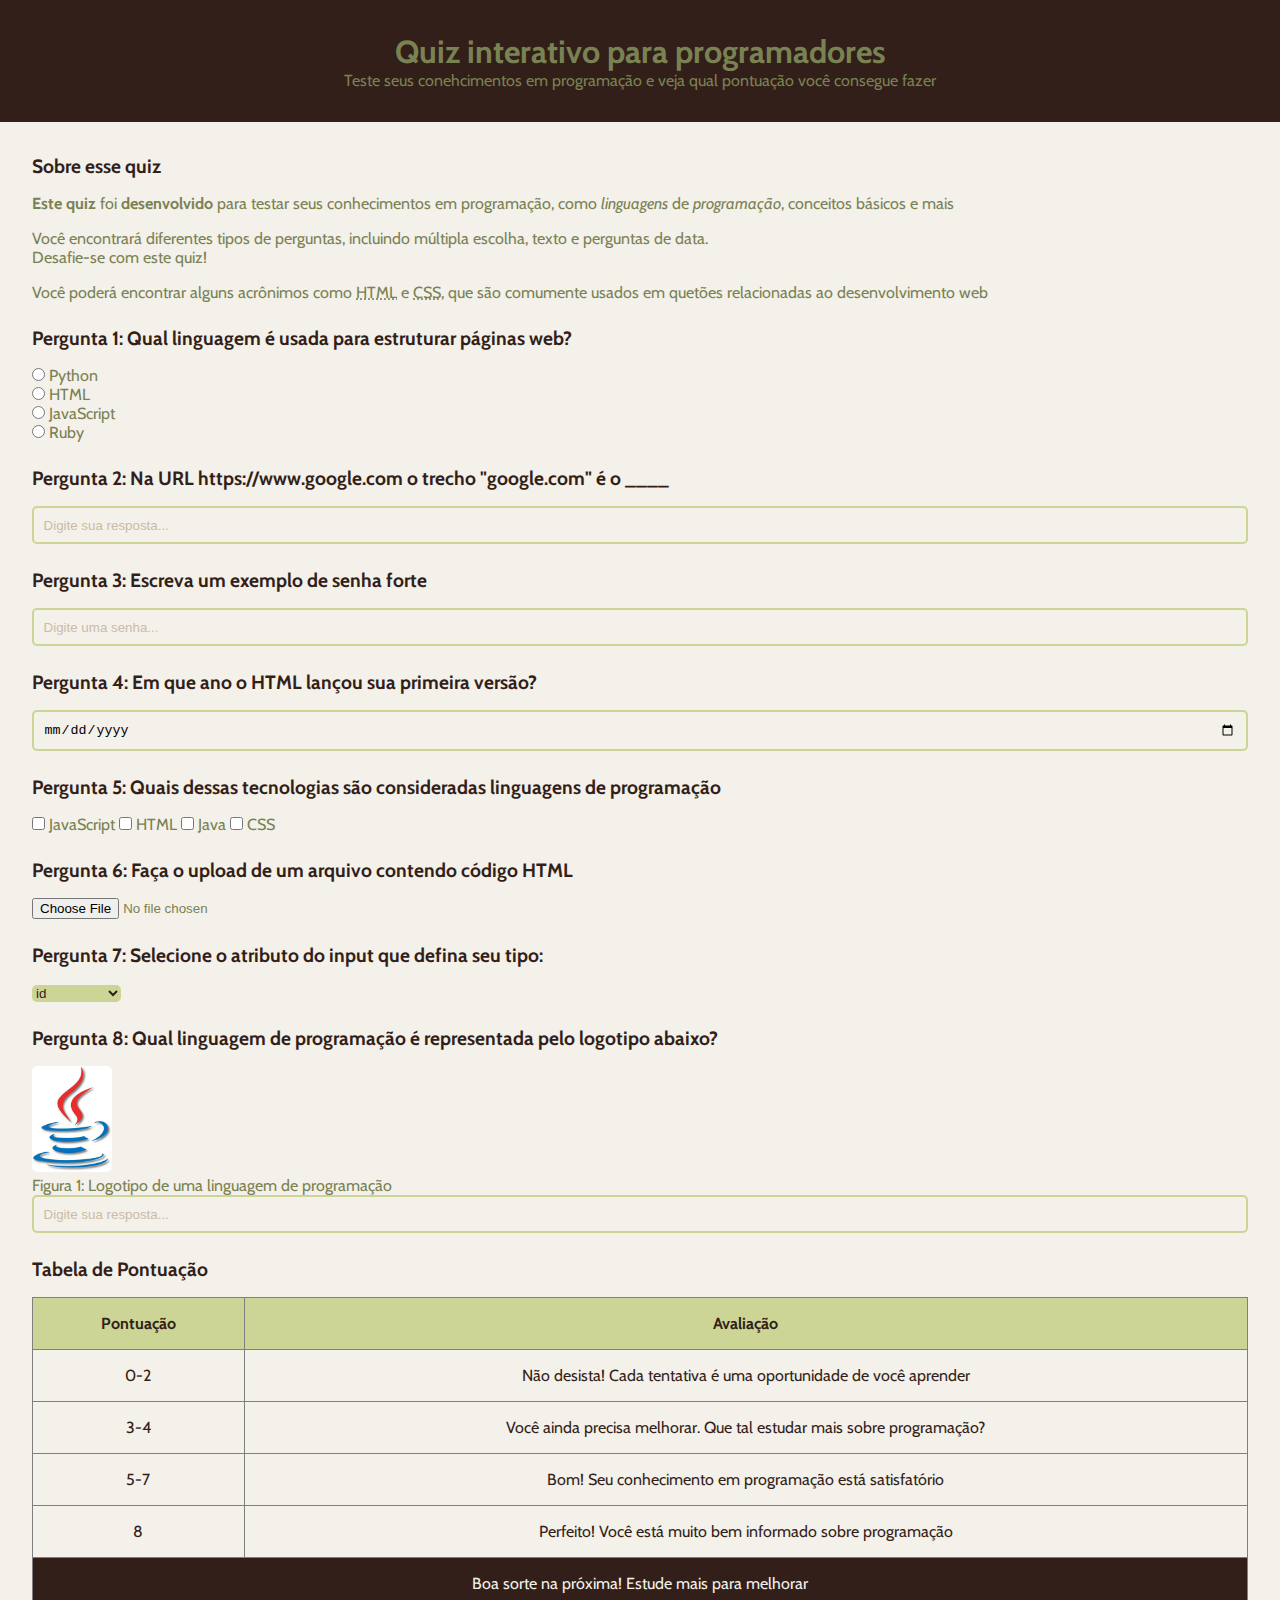
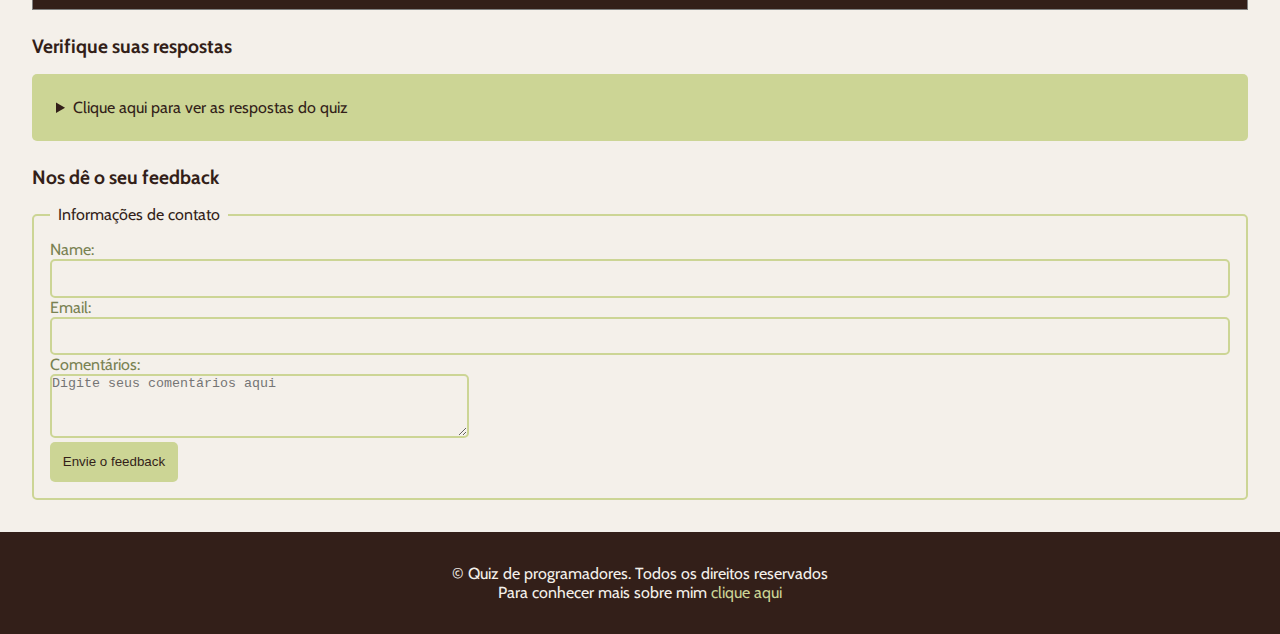
<file: Index.html>
<!DOCTYPE html>

<html>

    <head>
        <title>Quiz para programadores</title>
        <meta name="description" content="Um quiz interativo para testar seus conhecimentos">
        <link rel="stylesheet" href="style.css">
    </head>

    <body>
        <header>
            <h1>Quiz interativo para programadores</h1>
            <p>Teste seus conehcimentos em programação e veja qual pontuação você consegue fazer</p>
        </header>
        <main>
            <!--Introdução-->
            <section>
                <h2>Sobre esse quiz</h2>
                <p><strong>Este quiz</strong> foi <b>desenvolvido</b> para testar seus conhecimentos em programação, como <em>linguagens</em> de <i>programação</i>, conceitos básicos e mais</p>
                <p>Você encontrará diferentes tipos de perguntas, incluindo múltipla escolha, texto e perguntas de data. <br> Desafie-se com este quiz!</p>
                <p>Você poderá encontrar alguns acrônimos como <abbr title="HyperText Markup Language">HTML</abbr> e <abbr title="Cascading Style Sheets">CSS</abbr>, que são comumente usados em quetões relacionadas ao desenvolvimento web</p>
            </section>
            <!--Pergunta 1: múltipla escolha-->
            <section>
                <h2>Pergunta 1: Qual linguagem é usada para estruturar páginas web?</h2>
                <form>
                    <input type="radio" value="Python" id="p1a" name="pergunta1">
                    <label for="p1a">Python</label><br>
                    <input type="radio" value="HTML" id="p1b" name="pergunta1">
                    <label for="p1b">HTML</label><br>
                    <input type="radio" value="JavaScript" id="p1c" name="pergunta1">
                    <label for="p1c">JavaScript</label><br>
                    <input type="radio" value="Ruby" id="p1d" name="pergunta1">
                    <label for="p1d">Ruby</label><br>
                </form>
            </section>
            <!--Pergunta 2: texto-->
            <section>
                <h2>Pergunta 2: Na URL https://www.google.com o trecho "google.com" é o ____</h2>
                <form>
                    <input type="text" id="p2" name="pergunta2" placeholder="Digite sua resposta...">
                </form>
            </section>
            <!--Pergunta 3: senha-->
            <section>
                <h2>Pergunta 3: Escreva um exemplo de senha forte</h2>
                <form>
                    <input type="password" id="p3" name="pergunta3" placeholder="Digite uma senha...">
                </form>
            </section>
            <!--Pergunta 4: data-->
            <section>
                <h2>Pergunta 4: Em que ano o HTML lançou sua primeira versão?</h2>
                <form>
                    <input type="date" id="p4" name="pergunta4">
                </form>
            </section>
            <!--Pergunta 5: seleção múltipla-->
            <section>
                <h2>Pergunta 5: Quais dessas tecnologias são consideradas linguagens de programação</h2>
                <form>
                    <input type="checkbox" id="p5a" name="pergunta5" value="JavaScript">
                    <label for="p5a">JavaScript</label>
                    <input type="checkbox" id="p5b" name="pergunta5" value="HTML">
                    <label for="p5b">HTML</label>
                    <input type="checkbox" id="p5c" name="pergunta5" value="Java">
                    <label for="p5c">Java</label>
                    <input type="checkbox" id="p5d" name="pergunta5" value="CSS">
                    <label for="p5d">CSS</label>
                </form>
            </section>
            <!--Pergunta 6: upload de arquivo-->
            <section>
                <h2>Pergunta 6: Faça o upload de um arquivo contendo código HTML</h2>
                <form>
                    <input type="file" id="p6" name="pergunta6">
                </form>
            </section>
            <!--Pergunta 7: menu suspenso-->
            <section>
                <h2>Pergunta 7: Selecione o atributo do input que defina seu tipo:</h2>
                <form>
                    <select name="pergunta7" id="p7">
                        <option value="id">id</option>
                        <option value="type">type</option>
                        <option value="placeholder">placeholder</option>
                    </select>
                </form>
            </section>
            <!--Pergunta 8: imagem-->
            <section>
                <h2>Pergunta 8: Qual linguagem de programação é representada pelo logotipo abaixo?</h2>
                <form>
                    <figure>
                        <img src="./assets/ic_java.png" alt="Logotipo de uma linguagem de programação"><br>
                        <figcaption>Figura 1: Logotipo de uma linguagem de programação</figcaption>
                    </figure>
                    <input type="text" id="p8" name="pergunta8" placeholder="Digite sua resposta...">
                </form>
            </section>
            <!--Tabela de pontuação-->
            <section>
                <h2>Tabela de Pontuação</h2>
                <table border="1">
                    <thead>
                        <tr>
                            <th>Pontuação</th>
                            <th>Avaliação</th>
                        </tr>
                    </thead>
                    <tbody>
                        <tr>
                            <td>0-2</td>
                            <td>Não desista! Cada tentativa é uma oportunidade de você aprender</td>
                        </tr>
                        <tr>
                            <td>3-4</td>
                            <td>Você ainda precisa melhorar. Que tal estudar mais sobre programação?</td>
                        </tr>
                        <tr>
                            <td>5-7</td>
                            <td>Bom! Seu conhecimento em programação está satisfatório</td>
                        </tr>
                        <tr>
                            <td>8</td>
                            <td>Perfeito! Você está muito bem informado sobre programação</td>
                        </tr>
                    </tbody>
                    <tfoot>
                        <tr>
                            <td colspan="2">Boa sorte na próxima! Estude mais para melhorar</td>
                        </tr>
                    </tfoot>
                </table>
            </section>
            <!--Lista de respostas-->
            <section>
                <h2>Verifique suas respostas</h2>

                <details>
                    <summary>Clique aqui para ver as respostas do quiz</summary>
                    <ol>
                        <li>HTML</li>
                        <li>Domínio</li>
                        <li>Ab!12</li>
                        <li>1991</li>
                        <li>JavaScript, Java</li>
                        <li>Arquivo deve ter extensão .html</li>
                        <li>type</li>
                        <li>Java</li>
                    </ol>
                </details>
            </section>
            <!--Formulário de Feedback-->
            <section>
                <h2>Nos dê o seu feedback</h2>
                <form>
                    <fieldset>
                        <legend>Informações de contato</legend>
                        <label for="name">Name: </label>
                        <input type="text" id="name" name="name"><br>
                        <label for="email">Email: </label>
                        <input type="email" id="email" name="email"><br>
                        <label for="coments">Comentários:</label><br>
                        <textarea name="coments" id="coments" rows="4" cols="50" placeholder="Digite seus comentários aqui"></textarea><br>
                        <button onclick="alert('FEEDBACK ENVIADO')">Envie o feedback</button>
                        </fieldset>
                </form>
            </section>
        </main>
        <footer>
            <p class="paragrafo-footer">&copy Quiz de programadores. Todos os direitos reservados</p>
            <p class="paragrafo-footer">Para conhecer mais sobre mim <a href="sobremim.html" target="_blank">clique aqui</a></p>
        </footer>
    </body>

</html>
</file>
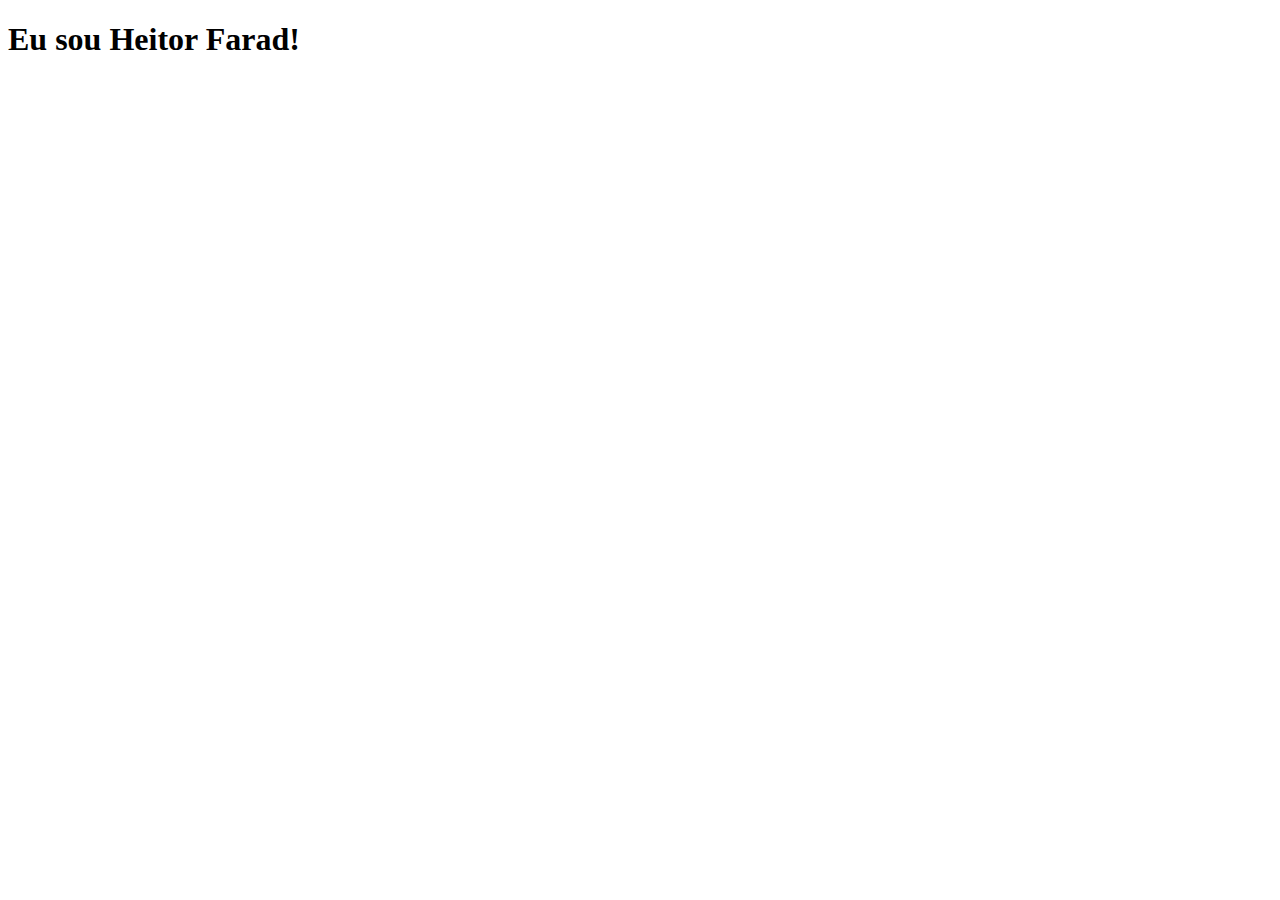
<file: sobremim.html>
<!DOCTYPE html>
<html lang="pt-br">
<head>
    <meta charset="UTF-8">
    <meta name="viewport" content="width=device-width, initial-scale=1.0">
    <title>Sobre mim</title>
</head>
<body>
    <h1>Eu sou Heitor Farad!</h1>
</body>
</html>
</file>
<file: style.css>
@import url('https://fonts.googleapis.com/css2?family=Cabin:ital,wght@0,400..700;1,400..700&display=swap');

* {
    margin: 0;
    padding: 0;
    box-sizing: border-box;
}

body {
    background-color: #F4F0EA;
    color: #798252;
    font-family: "Cabin", sans-serif;
    font-weight: 400;
}

header {
    padding: 2rem;
    background-color: #331F19;
    text-align: center;
}

main {
    padding: 2rem;
    display: flex;
    flex-direction: column;
    gap: 1.5rem;
}

section {
    display: flex;
    flex-direction: column;
    gap: 1rem;
}

h2 {
    color: #331F19;
    font-size: 1.2rem;
}

input[type="radio"], input[type="checkbox"] {
    accent-color: #CCD595;
}

input[type="text"],input[type="password"], input[type="date"], input[type="email"] {
    width: 100%;
    padding: 0.6rem;
    border: 2px solid #CCD595;
    outline: none;
    border-radius: 5px;
    background-color: transparent;
}

input::placeholder {
    color: #CBBBA7;
}

select {
    cursor: pointer;
    background-color: #CCD595;
    color: #331F19;
    border-radius: 5px;
    border: none;
    outline: none;
}

img {
    width: 5rem;
    border-radius: 5px;
}

table {
    width: 100%;
    border-collapse: collapse;
}

th {
    background-color: #CCD595;
    color: #331F19;
    padding: 1rem;
}

td {
    color: #331F19;
    padding: 1rem;
    text-align: center;   
}

tfoot td {
    background-color: #331F19;
    color: #F4F0EA;
}

details {
    background-color: #CCD595;
    border-radius: 5px;
    padding: 1rem;
}

summary {
    color: #331F19;
    margin: 0.5rem;
    cursor: pointer;
}

ol {
    margin-left: 1.5rem;
}

ol li {
    padding: 0.2rem;
}

fieldset {
    border: 2px solid #CCD595;
    border-radius: 5px;
    padding: 1rem;
}

legend {
    color: #331F19;
    padding: 0 0.5rem;
}

textarea {
    outline: none;
    border-radius: 5px;
    border: 2px solid #CCD595;
    background-color: transparent;
}

button {
    background-color: #CCD595;
    border: none;
    padding: 0.8rem;
    color: #331F19;
    border-radius: 5px;
    cursor: pointer;
}

footer {
    background-color: #331F19;
    padding: 2rem;
    text-align: center;
}

.paragrafo-footer {
    color: #F4F0EA;
}

footer a {
    text-decoration: none;
    color: #CCD595;
}
</file>
